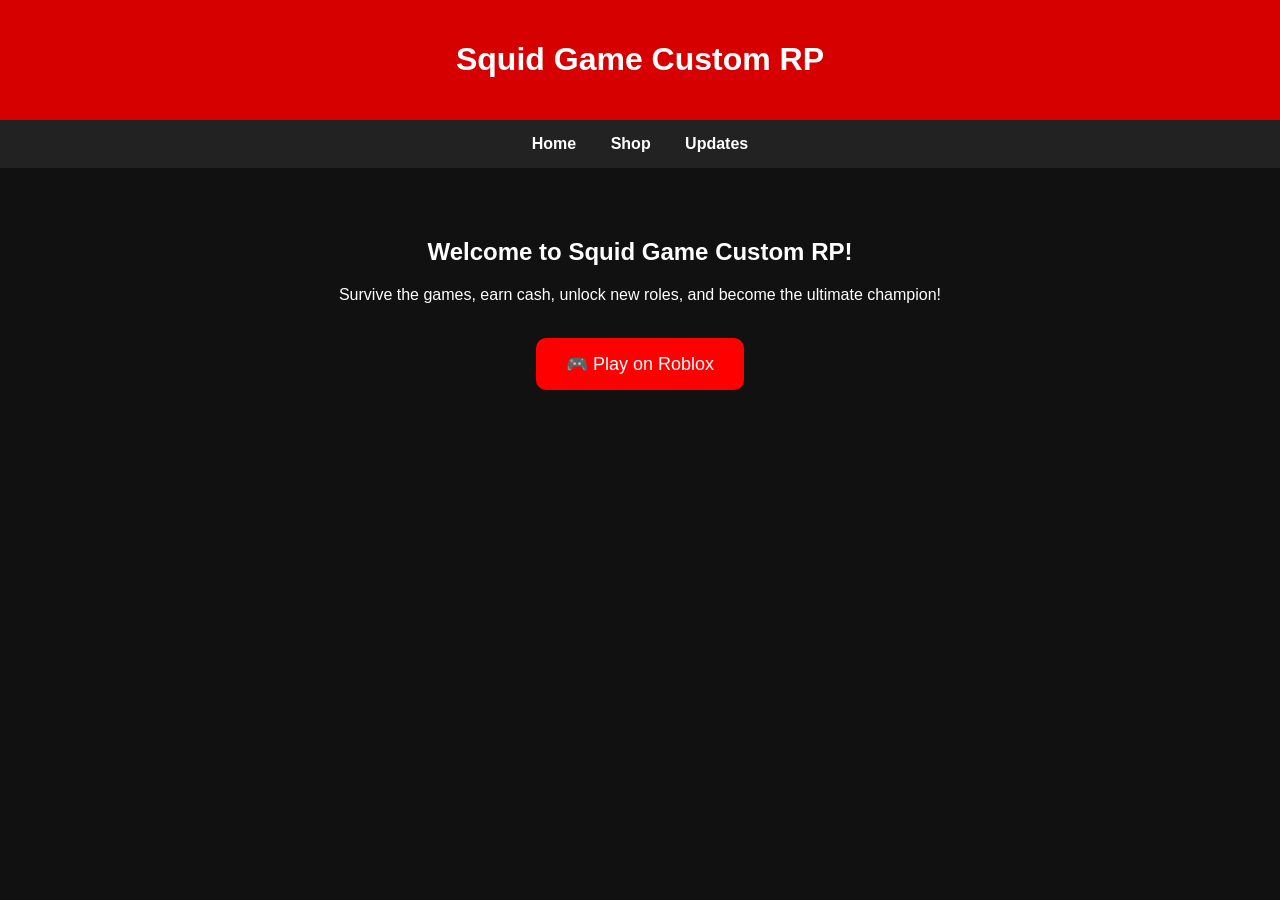
<file: index.html>
<!DOCTYPE html>
<html lang="en">
<head>
    <meta charset="UTF-8">
    <meta name="viewport" content="width=device-width, initial-scale=1.0">
    <title>Squid Game Custom RP</title>
    <link rel="stylesheet" href="style.css">
</head>
<body>

<header>
    <h1>Squid Game Custom RP</h1>
</header>

<nav>
    <a href="index.html">Home</a>
    <a href="shop.html">Shop</a>
    <a href="updates.html">Updates</a>
</nav>

<main>
    <h2>Welcome to Squid Game Custom RP!</h2>

    <p>
        Survive the games, earn cash, unlock new roles, and become the ultimate champion!
    </p>

    <br>

    <a href="https://www.roblox.com/games/102550997518219" target="_blank">
        <button>🎮 Play on Roblox</button>
    </a>
</main>

</body>
</html>
</file>
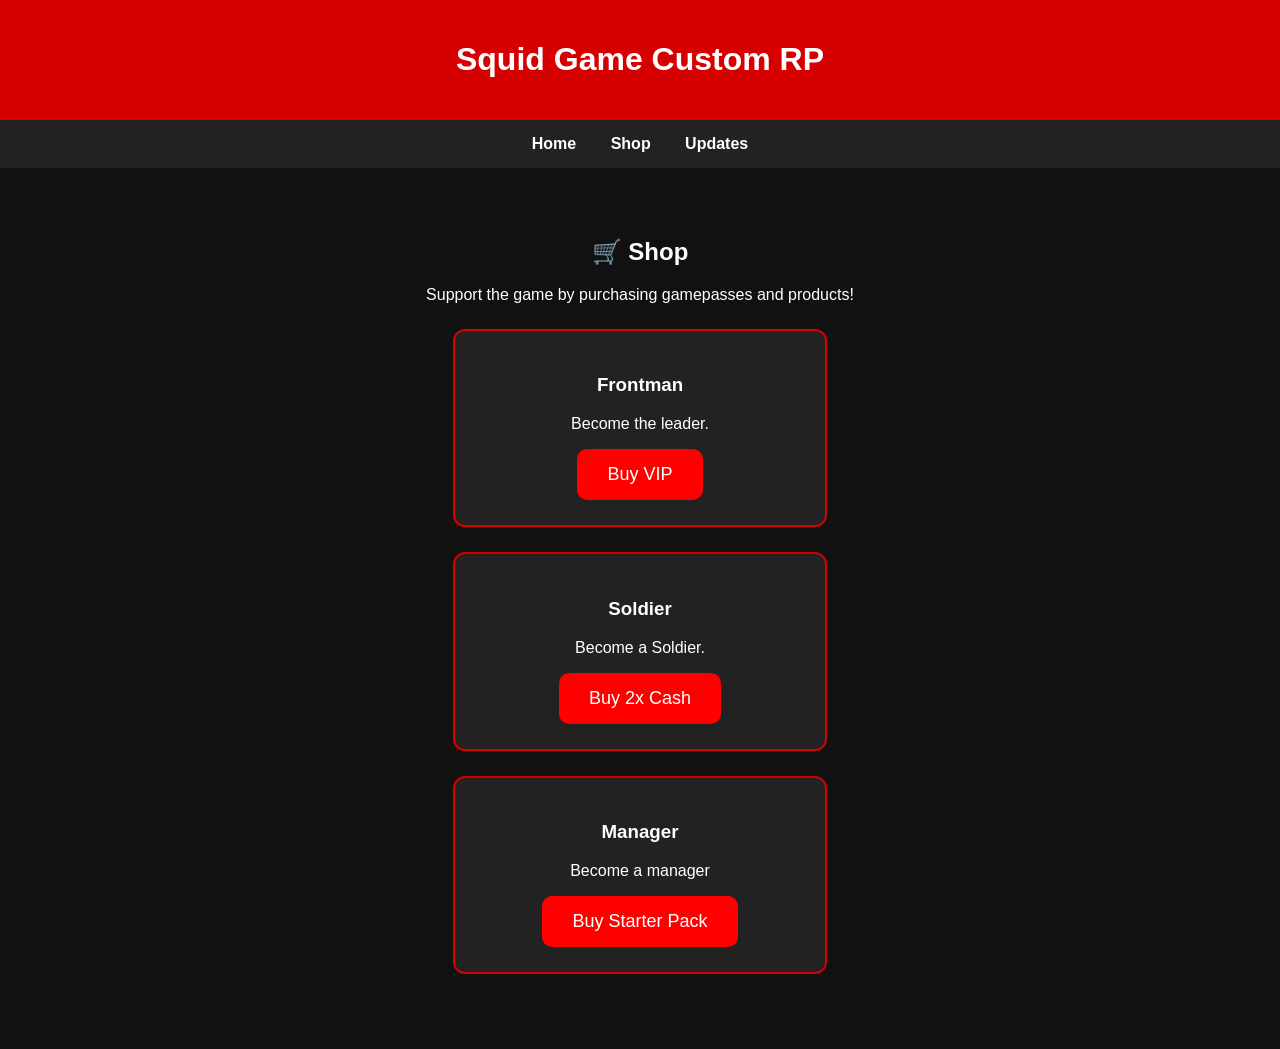
<file: shop.html>
<!DOCTYPE html>
<html lang="en">
<head>
    <meta charset="UTF-8">
    <meta name="viewport" content="width=device-width, initial-scale=1.0">
    <title>Shop - Squid Game Custom RP</title>
    <link rel="stylesheet" href="style.css">
</head>
<body>

<header>
    <h1>Squid Game Custom RP</h1>
</header>

<nav>
    <a href="index.html">Home</a>
    <a href="shop.html">Shop</a>
    <a href="updates.html">Updates</a>
</nav>

<main>
    <h2>🛒 Shop</h2>
    <p>Support the game by purchasing gamepasses and products!</p>

    <div class="shop-item">
        <h3>Frontman</h3>
        <p>Become the leader.</p>
        <a href="https://www.roblox.com/game-pass/1872248864" target="_blank">
            <button>Buy VIP</button>
        </a>
    </div>

    <div class="shop-item">
        <h3>Soldier</h3>
        <p>Become a Soldier.</p>
        <a href="https://www.roblox.com/game-pass/1861404077" target="_blank">
            <button>Buy 2x Cash</button>
        </a>
    </div>

    <div class="shop-item">
        <h3>Manager</h3>
        <p>Become a manager</p>
        <a href="https://www.roblox.com/game-pass/1861975935" target="_blank">
            <button>Buy Starter Pack</button>
        </a>
    </div>

</main>

</body>
</html>
</file>
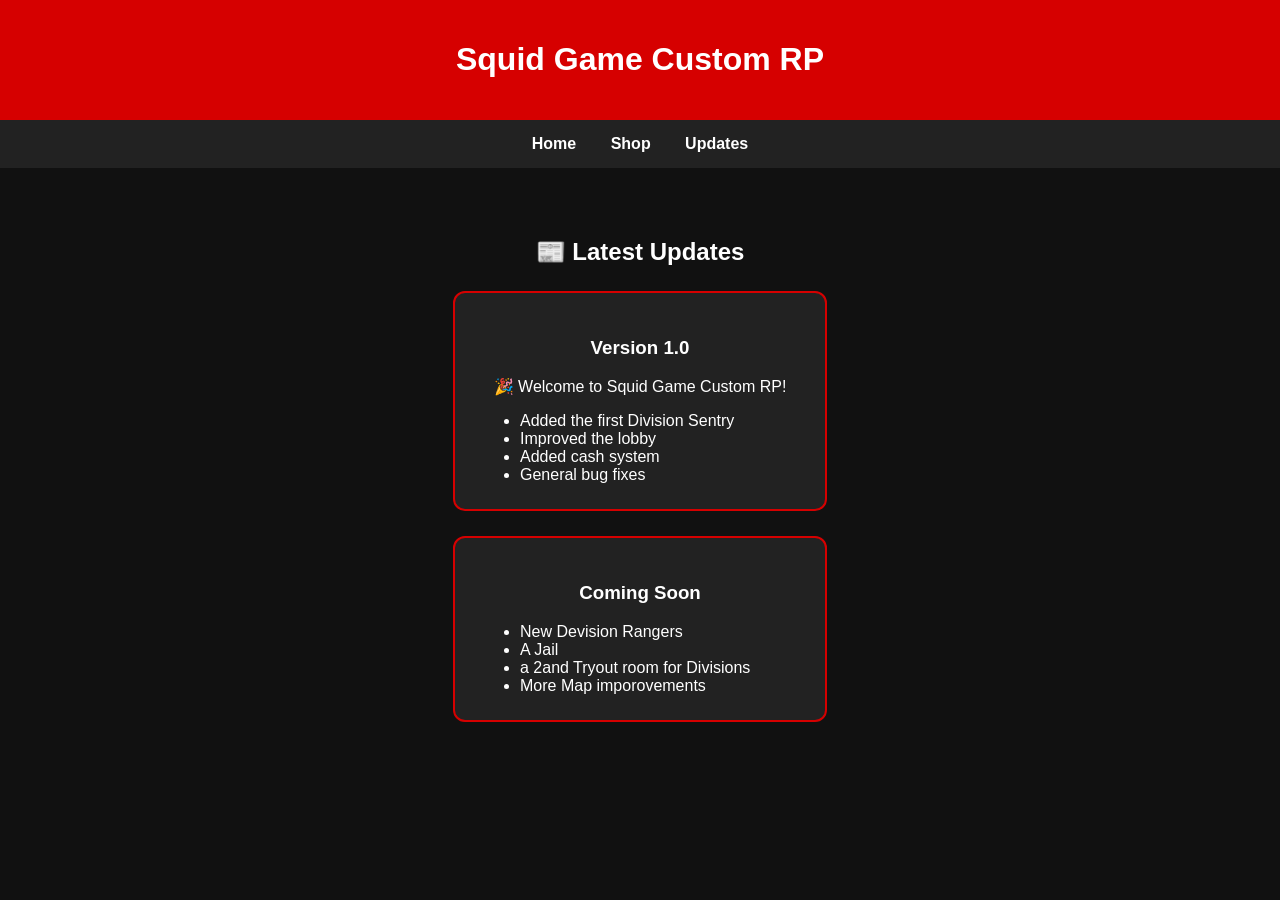
<file: updates.html>
<!DOCTYPE html>
<html lang="en">
<head>
    <meta charset="UTF-8">
    <meta name="viewport" content="width=device-width, initial-scale=1.0">
    <title>Updates - Squid Game Custom RP</title>
    <link rel="stylesheet" href="style.css">
</head>
<body>

<header>
    <h1>Squid Game Custom RP</h1>
</header>

<nav>
    <a href="index.html">Home</a>
    <a href="shop.html">Shop</a>
    <a href="updates.html">Updates</a>
</nav>

<main>
    <h2>📰 Latest Updates</h2>

    <div class="shop-item">
        <h3>Version 1.0</h3>
        <p>🎉 Welcome to Squid Game Custom RP!</p>
        <ul style="text-align:left; max-width:500px; margin:auto;">
            <li>Added the first Division Sentry</li>
            <li>Improved the lobby</li>
            <li>Added cash system</li>
            <li>General bug fixes</li>
        </ul>
    </div>

    <div class="shop-item">
        <h3>Coming Soon</h3>
        <ul style="text-align:left; max-width:500px; margin:auto;">
            <li>New Devision Rangers</li>
            <li>A Jail</li>
            <li>a 2and Tryout room for Divisions</li>
            <li>More Map imporovements</li>
        </ul>
    </div>

</main>

</body>
</html>
</file>
<file: style.css>
body {
    margin: 0;
    font-family: Arial, sans-serif;
    background: #111;
    color: white;
    text-align: center;
}

header {
    background: #d60000;
    padding: 20px;
}

nav {
    background: #222;
    padding: 15px;
}

nav a {
    color: white;
    text-decoration: none;
    margin: 15px;
    font-weight: bold;
}

nav a:hover {
    color: red;
}

main {
    padding: 50px;
}

button {
    background: red;
    color: white;
    border: none;
    padding: 15px 30px;
    border-radius: 10px;
    cursor: pointer;
    font-size: 18px;
}

button:hover {
    background: darkred;
}
.shop-item {
    background: #222;
    margin: 25px auto;
    padding: 25px;
    border-radius: 12px;
    width: 320px;
    border: 2px solid #d60000;
    transition: transform 0.2s ease;
}

.shop-item:hover {
    transform: scale(1.03);
}
</file>
